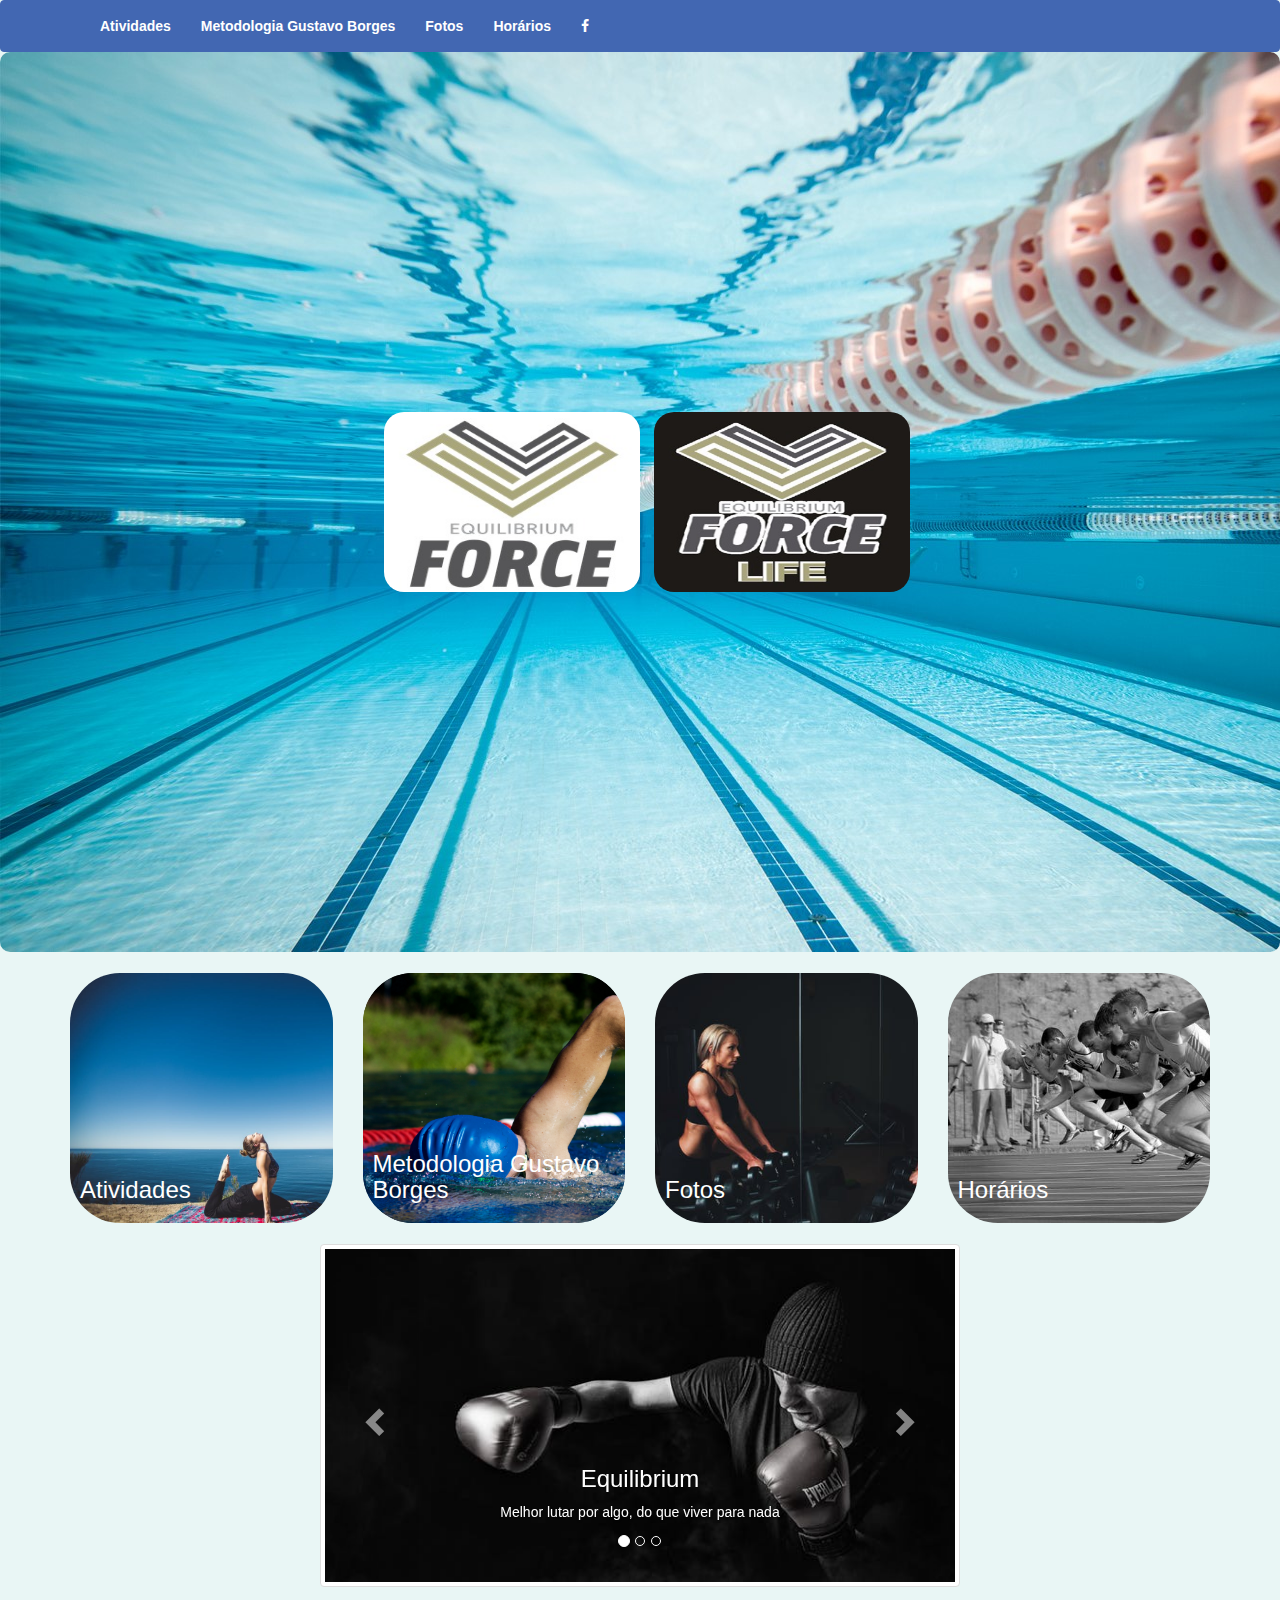
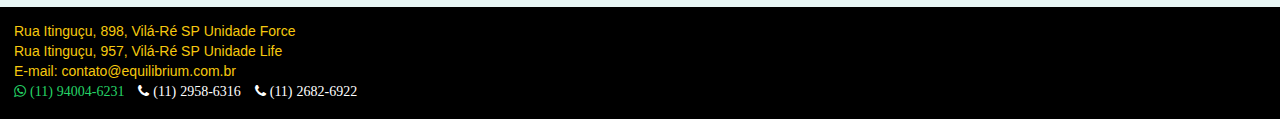
<file: index.html>
<!DOCTYPE html>
<html>
  <head>	
    <title>Equilibrium - Academia</title>	
    <meta charset="utf-8">		
    <meta name="description" content="Uma academia para uma vida mais saudável">
    <meta name="viewport" content="width=device-width, initial-scale=1">    
    <meta property="og:title" content="Equilibrium Academia">
    <meta property="og:url" content="http://www.equilibriumbodysoul.com.br">
    <meta property="og:image" content="http://www.equilibriumbodysoul.com.br/img/logo/equilibrium.png"> 
    <meta property="og:image:type" content="image/png">
    <meta property="og:image:width" content="1200">
    <meta property="og:image:width" content="676">    
    <meta property="og:description" content="Inaugurada em 2002, Equilibrium é diferenciada pelo conceito de qualidade de vida.">    
    <link rel="stylesheet" type="text/css" href="bootstrap/css/bootstrap.min.css">
    <link rel="stylesheet" type="text/css" href="css/main-style.css">
    <link rel="icon" href="img/logo/life.jpg">				
  </head>

  <body>
    <section id="menu">
      <header>
        <nav class="navbar navbar-default">
          <div class="container">
            <div class="navbar-header">
              <button type="button" class="navbar-toggle collapsed" data-toggle="collapse" data-target="#collapse-navbar" aria-expanded="false">
                <span class="sr-only">Toggle navigation</span>
                <span class="icon-bar"></span>
                <span class="icon-bar"></span>
                <span class="icon-bar"></span>
              </button>                 
            </div>
            <div class="collapse navbar-collapse" id="collapse-navbar">                
              <div class="menu-group">
                <ul class="nav navbar-nav">                  
                  <li><a href="pages/activities.html" target="_blank">Atividades</a></li>
                  <li><a href="#card">Metodologia Gustavo Borges</a></li>
                  <li><a href="#card">Fotos</a></li>
                  <li><a href="#card">Horários</a></li>                  
                  <li><a href="https://www.facebook.com/equilibriumacademiaoficial/" target="_blank"><i class="fa fa-facebook facebook"></i></a></li>
                </ul>
              </div>
            </div>            
          </div>
        </nav>
      </header>
    </section>

    <section id="banner">
      <div class="banner logo">
        <img src="img/logo/force.jpg" class="img-responsive" alt="Logo">
        <img src="img/logo/life.jpg" class="img-responsive" alt="Logo">        
      </div>        
    </section>

    <section id="card">
      <div class="container">
        <div class="row">
          <div class="col-sm-6 col-md-4 col-lg-3">
            <a href="pages/activities.html" target="_blank">
              <div class="activity-card">
                <div class="description-card">
                  <h3>Atividades</h3>
                </div>
              </div>  
            </a>
          </div>  
          <div class="col-sm-6 col-md-4 col-lg-3">
            <div class="methodology-card">
              <a href="https://www.facebook.com/metodologiagb" target="_blank">
                <div class="methodology-card"> 
                  <div class="description-card">
                    <h3>Metodologia Gustavo Borges</h3>
                  </div>
                </div>
              </a>  
            </div>  
          </div>
          <div class="col-sm-6 col-md-4 col-lg-3">
            <a href="pages/on-the-way.html" target="_blank">
              <div class="galery-card">
                <div class="description-card">
                  <h3>Fotos</h3>
                </div>
              </div>
            </a>
          </div> 
          <div class="col-sm-6 col-md-4 col-lg-3">
            <a href="pages/on-the-way.html" target="_blank">  
              <div class="calendar-card">
                <div class="description-card">
                  <h3>Horários</h3>
                </div>
              </div>   
            </a>  
          </div> 
        </div>
      </div>    
    </section>

    <section id="feedback">
      <div class="feedback container thumbnail">            
        <div id="carousel-example-generic" class="carousel slide" data-ride="carousel">
          <!-- Indicators -->
          <ol class="carousel-indicators">
            <li data-target="#carousel-example-generic" data-slide-to="0" class="active"></li>
            <li data-target="#carousel-example-generic" data-slide-to="1"></li>
            <li data-target="#carousel-example-generic" data-slide-to="2"></li>
          </ol>
          <!-- Wrapper for slides -->          
          <div class="carousel-inner" role="listbox">
            <figure class="item active">
              <img src="img/feedback/boxing.jpeg" alt="Depoimento boxing" >
              <figcaption class="carousel-caption">
                <h3>Equilibrium</h3>
                <p>Melhor lutar por algo, do que viver para nada</p>
              </figcaption>              
            </figure>
            <figure class="item">
              <img src="img/feedback/swimming.jpeg" alt="Depoimento swimming">
              <figcaption class="carousel-caption">
                <h3>Equilibrium</h3>
                <p>O caminho é longo, mas a vitória é certa</p>
              </figcaption>
            </figure>
            <figure class="item">
              <img src="img/feedback/weightlifting.jpeg" alt="Depoimento weighlifting">
              <figcaption class="carousel-caption">
                <h3>Equilibrium</h3>
                <p>Desista de desistir</p>
              </figcaption>
            </figure>
          </div>          
          <!-- Controls -->
          <a class="left carousel-control" href="#carousel-example-generic" role="button" data-slide="prev">
            <span class="glyphicon glyphicon-chevron-left" aria-hidden="true"></span>
            <span class="sr-only">Previous</span>
          </a>
          <a class="right carousel-control" href="#carousel-example-generic" role="button" data-slide="next">
            <span class="glyphicon glyphicon-chevron-right" aria-hidden="true"></span>
            <span class="sr-only">Next</span>
          </a>
        </div>        
      </div> 
    </section>
    
    <footer>
      <address>
        Rua Itinguçu, 898, Vilá-Ré&nbsp;SP&nbsp;Unidade Force<br>
        Rua Itinguçu, 957, Vilá-Ré&nbsp;SP&nbsp;Unidade Life<br>
        E-mail: contato@equilibrium.com.br           
        <aside>
          <div class="xura">           
            <ul class="list-inline">
              <li><a class="whatsapp" href="https://web.whatsapp.com/" target="_blank"><i class="fa fa-whatsapp">&nbsp;(11)&nbsp;94004-6231</i></a></li>
              <li><i class="fa fa-phone">&nbsp;(11)&nbsp;2958-6316</i></li>
              <li><i class="fa fa-phone">&nbsp;(11)&nbsp;2682-6922</i></li>              
            </ul>      
          </div>  
        </aside>  
      </address>     
    </footer>		        
    <script src="js/jquery.js"></script>
    <script src="bootstrap/js/bootstrap.min.js"></script>
  </body>
</html>
</file>
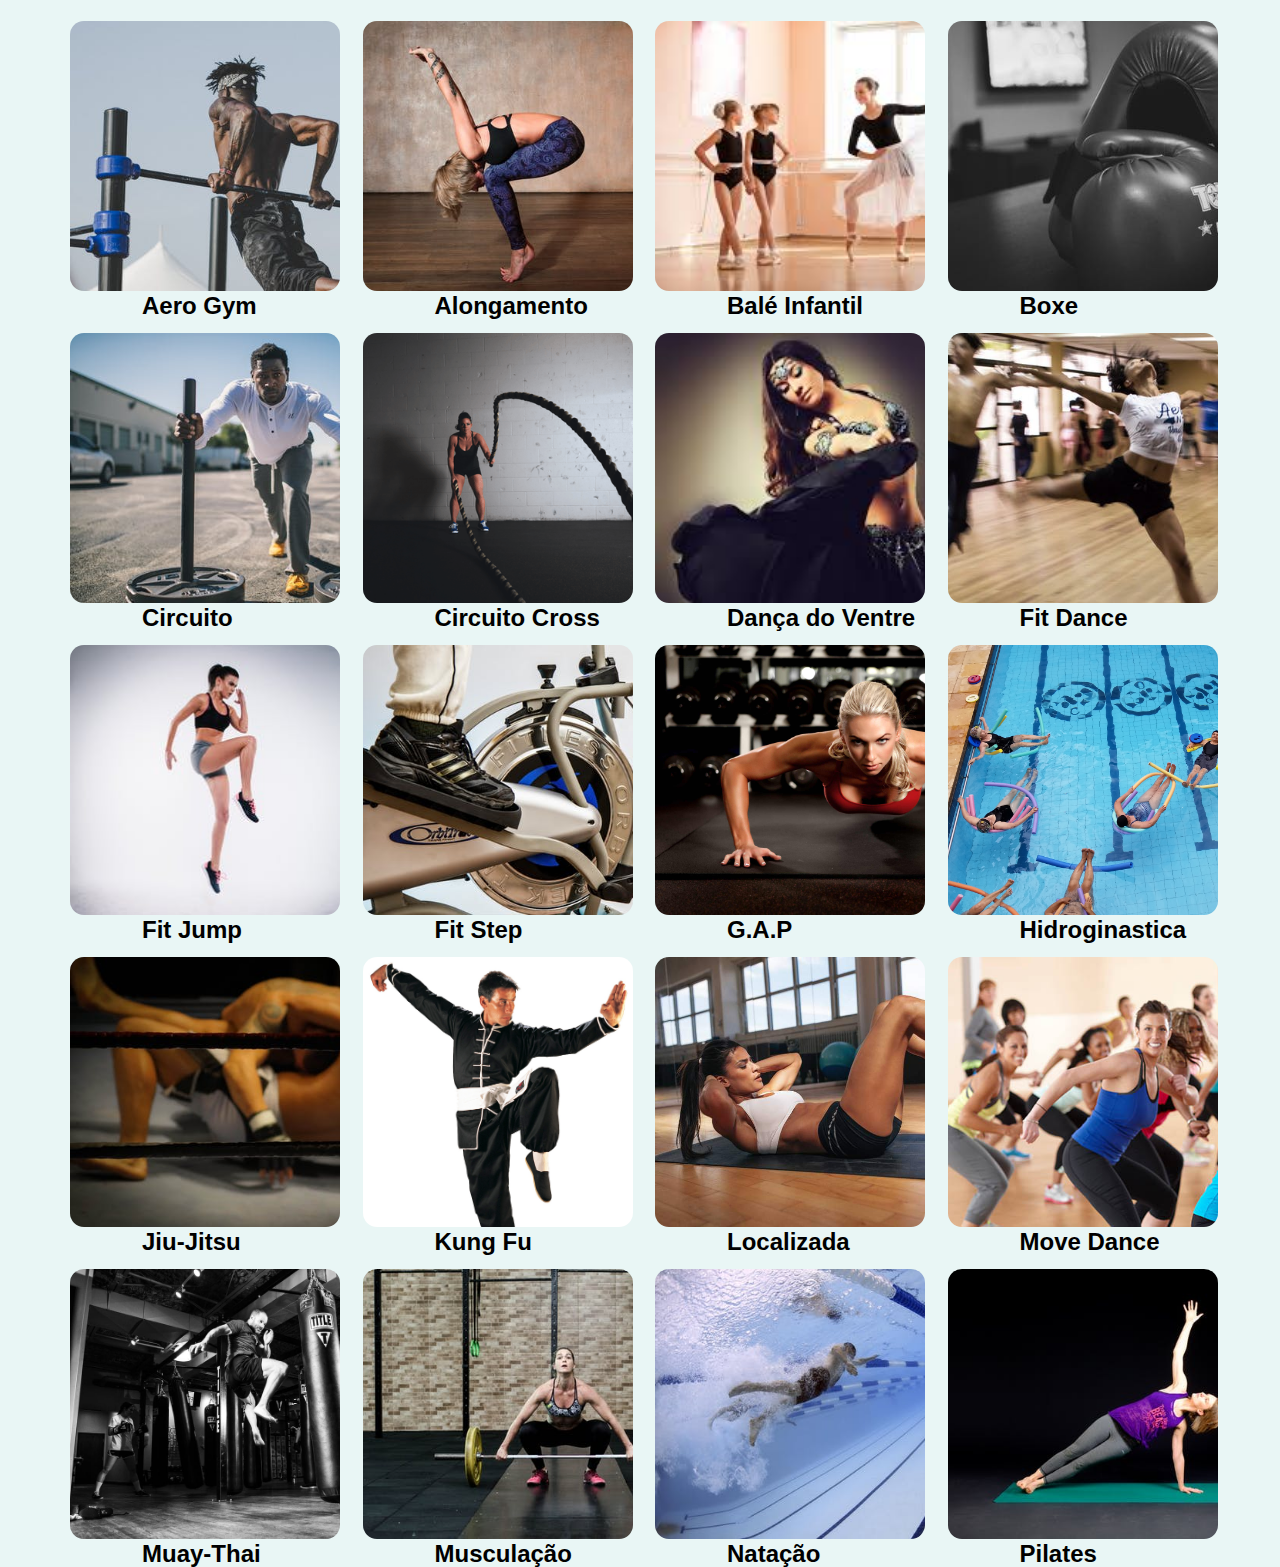
<file: pages/activities-old.html>
<!DOCTYPE html>
<html>
<head>
	<title>Atividades</title>
	<meta charset="utf-8">	
	<link rel="icon" href="../img/logo/force.jpg">
	<link rel="stylesheet" type="text/css" href="../bootstrap/css/bootstrap.min.css">
	<link rel="stylesheet" type="text/css" href="../css/style/activities.css">
</head>
<body>	
	<section id="activities">
	  <div class="container">
	  	<div class="row">
	  	  <div class="col-sm-6 col-md-4 col-lg-3">	
	  	    <div class="activities-photos aero-gym">	  	      
	  	      <h3 class="title">Aero Gym</h3>		  	      
	  	    </div>	  	    
	  	  </div>	  	  
	  	  <div class="col-sm-6 col-md-4 col-lg-3">	
	  	    <div class="activities-photos stretching">
	  	      <h3 class="title">Alongamento</h3>	
	  	    </div>	  	    
	  	  </div>
	  	  <div class="col-sm-6 col-md-4 col-lg-3">	
	  	    <div class="activities-photos ballet">
	  	      <h3 class="title">Balé Infantil</h3>	
	  	    </div>
	  	  </div>
	  	  <div class="col-sm-6 col-md-4 col-lg-3">	
	  	    <div class="activities-photos boxing">
	  	      <h3 class="title">Boxe</h3>	
	  	    </div>
	  	  </div>
	  	  <div class="col-sm-6 col-md-4 col-lg-3">	
	  	    <div class="activities-photos circuit">
	  	      <h3 class="title">Circuito</h3>	
	  	    </div>
	  	  </div>
	  	  <div class="col-sm-6 col-md-4 col-lg-3">	
	  	    <div class="activities-photos cross">
	  	      <h3 class="title">Circuito Cross</h3>	
	  	    </div>
	  	  </div>
	  	  <div class="col-sm-6 col-md-4 col-lg-3">	
	  	    <div class="activities-photos belly-dance">
	  	      <h3 class="title">Dança do Ventre</h3>	
	  	    </div>
	  	  </div>
	  	  <div class="col-sm-6 col-md-4 col-lg-3">	
	  	    <div class="activities-photos fit-dance">
	  	      <h3 class="title">Fit Dance</h3>	
	  	    </div>
	  	  </div>
	  	  <div class="col-sm-6 col-md-4 col-lg-3">	
	  	    <div class="activities-photos fit-jump">
	  	      <h3 class="title">Fit Jump</h3>	
	  	    </div>
	  	  </div>
	  	  <div class="col-sm-6 col-md-4 col-lg-3">	
	  	    <div class="activities-photos fit-step">
	  	      <h3 class="title">Fit Step</h3>	
	  	    </div>
	  	  </div>
	  	  <div class="col-sm-6 col-md-4 col-lg-3">	
	  	    <div class="activities-photos gap">
	  	      <h3 class="title">G.A.P</h3>	
	  	    </div>
	  	  </div>
	  	  <div class="col-sm-6 col-md-4 col-lg-3">	
	  	    <div class="activities-photos hidro">
	  	      <h3 class="title">Hidroginastica</h3>	
	  	    </div>
	  	  </div>
	  	  <div class="col-sm-6 col-md-4 col-lg-3">	
	  	    <div class="activities-photos jiu">
	  	      <h3 class="title">Jiu-Jitsu</h3>	
	  	    </div>
	  	  </div>
	  	  <div class="col-sm-6 col-md-4 col-lg-3">	
	  	    <div class="activities-photos kung-fu">
	  	      <h3 class="title">Kung Fu</h3>	
	  	    </div>
	  	  </div>
	  	  <div class="col-sm-6 col-md-4 col-lg-3">	
	  	    <div class="activities-photos localized">
	  	      <h3 class="title">Localizada</h3>	
	  	    </div>
	  	  </div>
	  	  <div class="col-sm-6 col-md-4 col-lg-3">	
	  	    <div class="activities-photos move-dance">
	  	      <h3 class="title">Move Dance</h3>	
	  	    </div>
	  	  </div>
	  	  <div class="col-sm-6 col-md-4 col-lg-3">	
	  	    <div class="activities-photos thay">
	  	      <h3 class="title">Muay-Thai</h3>	
	  	    </div>
	  	  </div>
	  	  <div class="col-sm-6 col-md-4 col-lg-3">	
	  	    <div class="activities-photos weightlifting">
	  	      <h3 class="title">Musculação</h3>	
	  	    </div>
	  	  </div>
	  	  <div class="col-sm-6 col-md-4 col-lg-3">	
	  	    <div class="activities-photos swimming">
	  	      <h3 class="title">Natação</h3>	
	  	    </div>
	  	  </div>
	  	  <div class="col-sm-6 col-md-4 col-lg-3">	
	  	    <div class="activities-photos pilates">
	  	      <h3 class="title">Pilates</h3>	
	  	    </div>
	  	  </div>
	  	</div>	  	
	  </div>
	</section>
</body>
</html>
</file>
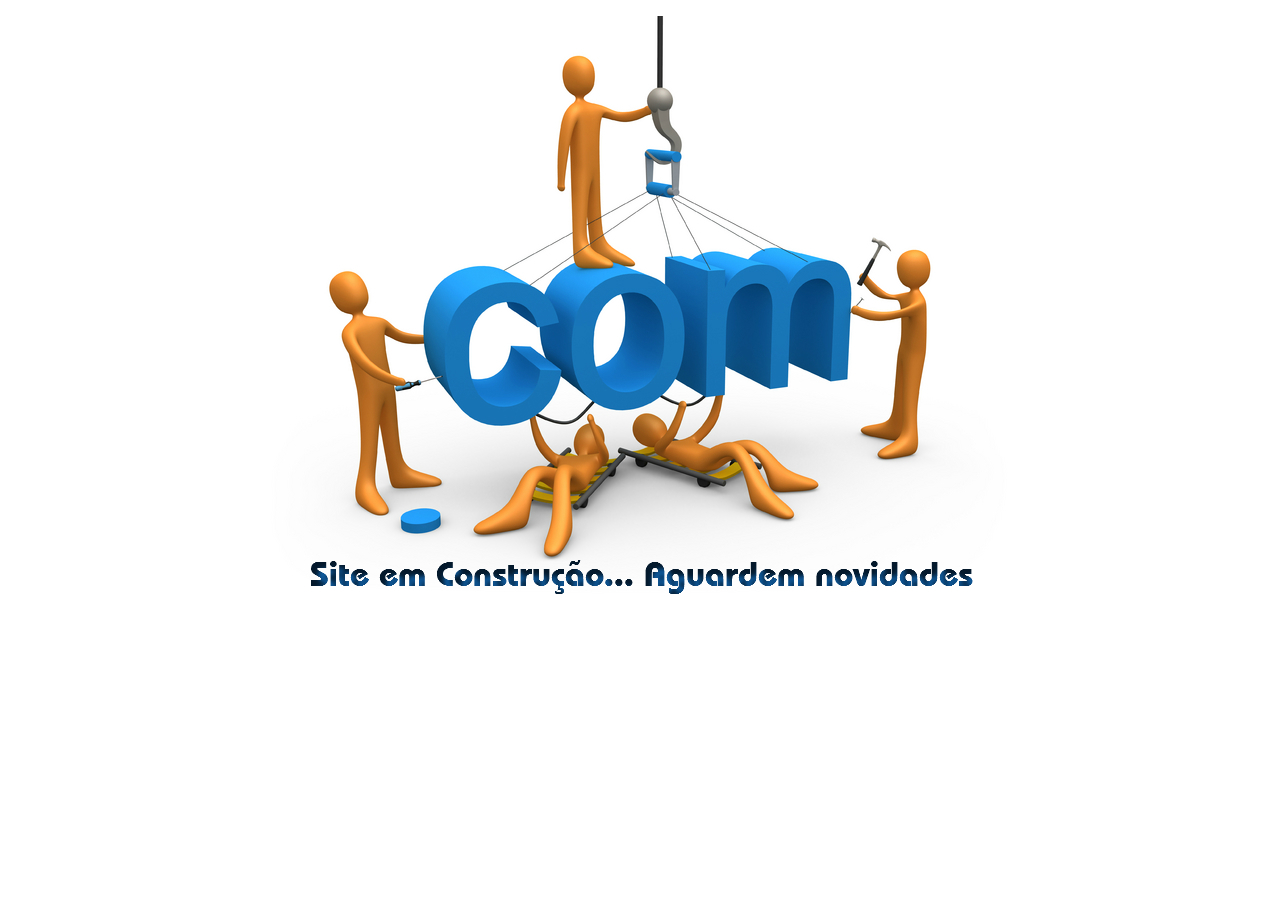
<file: pages/on-the-way.html>
<!DOCTYPE html>
<html>
<head>
	<title>Página em construção</title>
	<meta charset="utf-8">
	<link rel="icon" href="img/logo/equilibrium.png">
</head>
<body>
	<figure>
		<center>
			<img src="../img/building/photo-of-building.jpg">
		</center>	
	</figure>	
</body>
</html>
</file>
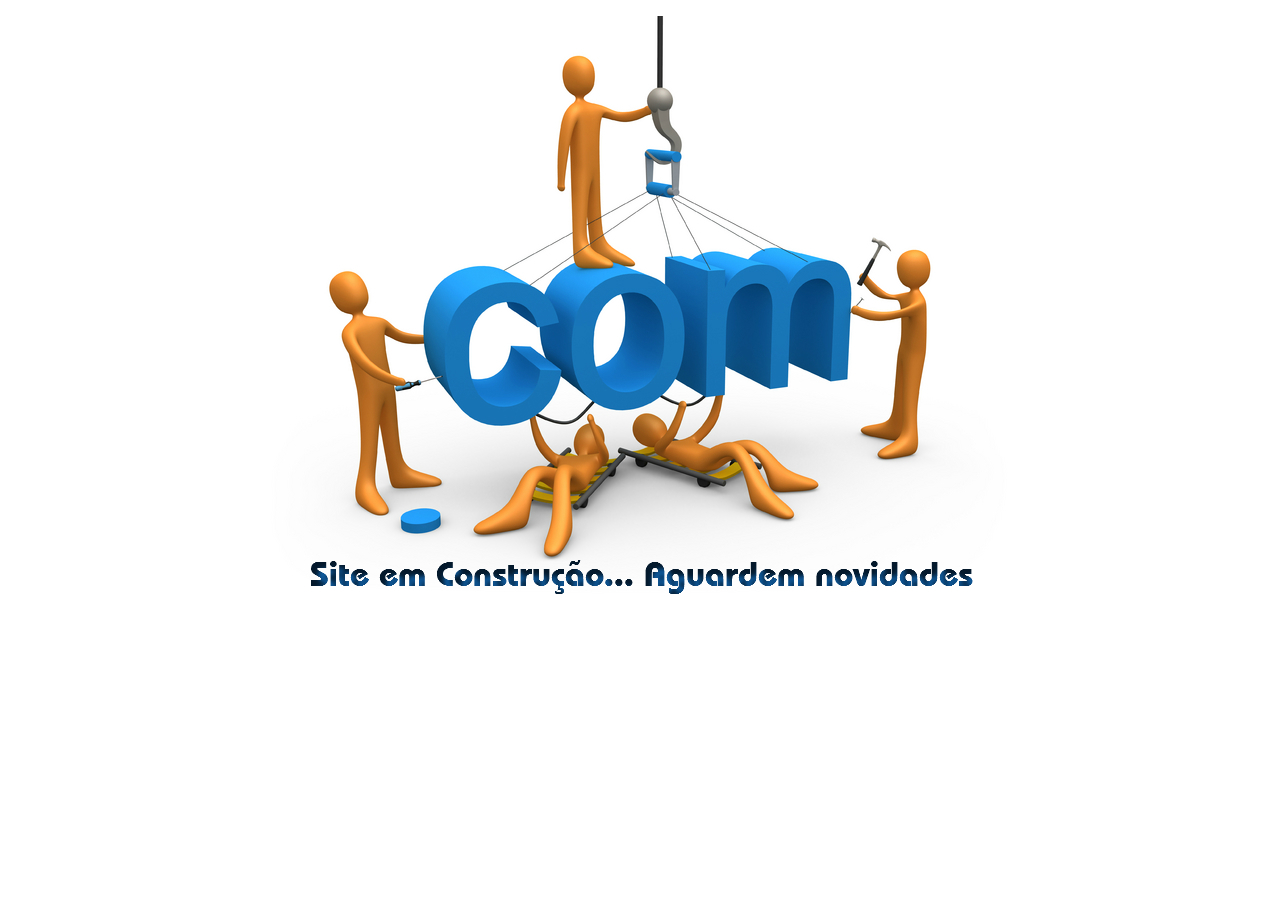
<file: pages/building/on-the-way.html>
<!DOCTYPE html>
<html>
<head>
	<title>Página em construção</title>
	<meta charset="utf-8">
	<link rel="icon" href="img/logo/equilibrium.png">
</head>
<body>
	<figure>
		<center>
			<img src="../../img/building/photo-of-building.jpg">
		</center>	
	</figure>	
</body>
</html>
</file>
<file: css/main-style.css>
@import url("http://fonts.googleapis.com/css?family=Crimson+Text:400,400italic,600");
@import url("http://fonts.googleapis.com/css?family=Open+Sans+Condensed:700");
@import url("http://fonts.googleapis.com/css?family=Shadows+Into+Light");
@import url("http://maxcdn.bootstrapcdn.com/font-awesome/4.4.0/css/font-awesome.min.css");

@import url("style/menu.css");
@import url("style/banner.css");
@import url("style/card.css");
@import url("style/feedback.css");
@import url("style/footer.css");
@import url("style/activities.css");


body {    
  background-color: #E9F6F5;  
}
</file>
<file: css/style/activities.css>
body {    
  background-color: #E9F6F5;  
}

.menu{
  width:100%;
  height:5%;
  background-color: #4267b2;
  padding: 1em;
}

.menu select{
  width: 50%;
}

.activities-photos {
  margin-top: 1.5em;   
  height: 270px;
  width: 270px;  
  background-size: cover; 	
  border-radius: 1em;  
  position: relative; 
}

.title{
  position: absolute;
  font-weight: bold;  
  color: #000;   
  top: 10.5em;
  left: 3em;
  font-family: "open-sans", sans-serif;
}

.aero-gym{
  background-image: url("../../img/activities/aero-gym.jpeg");      
  margin-bottom: 1.5em;
}

.stretching{
  background-image: url("../../img/activities/stretching.jpg");  
  margin-bottom: 1.5em;
}

.ballet{
  background-image: url("../../img/activities/ballet.jpeg");
  margin-bottom: 1.5em;
}

.boxing{
  background-image: url("../../img/activities/boxing.jpeg");
  margin-bottom: 1.5em;
}

.circuit{
  background-image: url("../../img/activities/circuit.jpg");
  margin-bottom: 1.5em;		 
}

.cross{
  background-image: url("../../img/activities/cross.png");	
  margin-bottom: 1.5em;	 	
}

.belly-dance{
  background-image: url("../../img/activities/belly-dance.jpeg");
  margin-bottom: 1.5em;		 	
}

.fit-dance{
  background-image: url("../../img/activities/fit-dance.jpeg");	
  margin-bottom: 1.5em;	 	
}

.fit-jump{
  background-image: url("../../img/activities/fit-jump.jpeg");	
  margin-bottom: 1.5em;	 	
}

.fit-step{
  background-image: url("../../img/activities/fit-step.jpeg");
  margin-bottom: 1.5em;		 	
}

.gap{
  background-image: url("../../img/activities/gap.jpg");
  margin-bottom: 1.5em;		 	
}

.hidro{
  background-image: url("../../img/activities/hidro.jpg");
  margin-bottom: 1.5em;		 	
}

.jiu{
  background-image: url("../../img/activities/jiu.jpg");
  margin-bottom: 1.5em;		 	
}

.kung-fu{
  background-image: url("../../img/activities/kung-fu.jpg");	
  margin-bottom: 1.5em;	 	
}

.localized{
  background-image: url("../../img/activities/localized.jpg");
  margin-bottom: 1.5em;		 	
}

.move-dance{
  background-image: url("../../img/activities/move-dance.jpg");	
  margin-bottom: 1.5em;	 	
}

.thay{
  background-image: url("../../img/activities/thay.jpeg");
  margin-bottom: 1.5em;		 	
}

.weightlifting{
  background-image: url("../../img/activities/weightlifting.jpeg");	
  margin-bottom: 1.5em;	 	
}

.swimming{
  background-image: url("../../img/activities/swimming.jpeg");
  margin-bottom: 1.5em;		 	
}

.pilates{
  background-image: url("../../img/activities/pilates.jpeg");	
  margin-bottom: 1.5em;	 	
}
</file>
